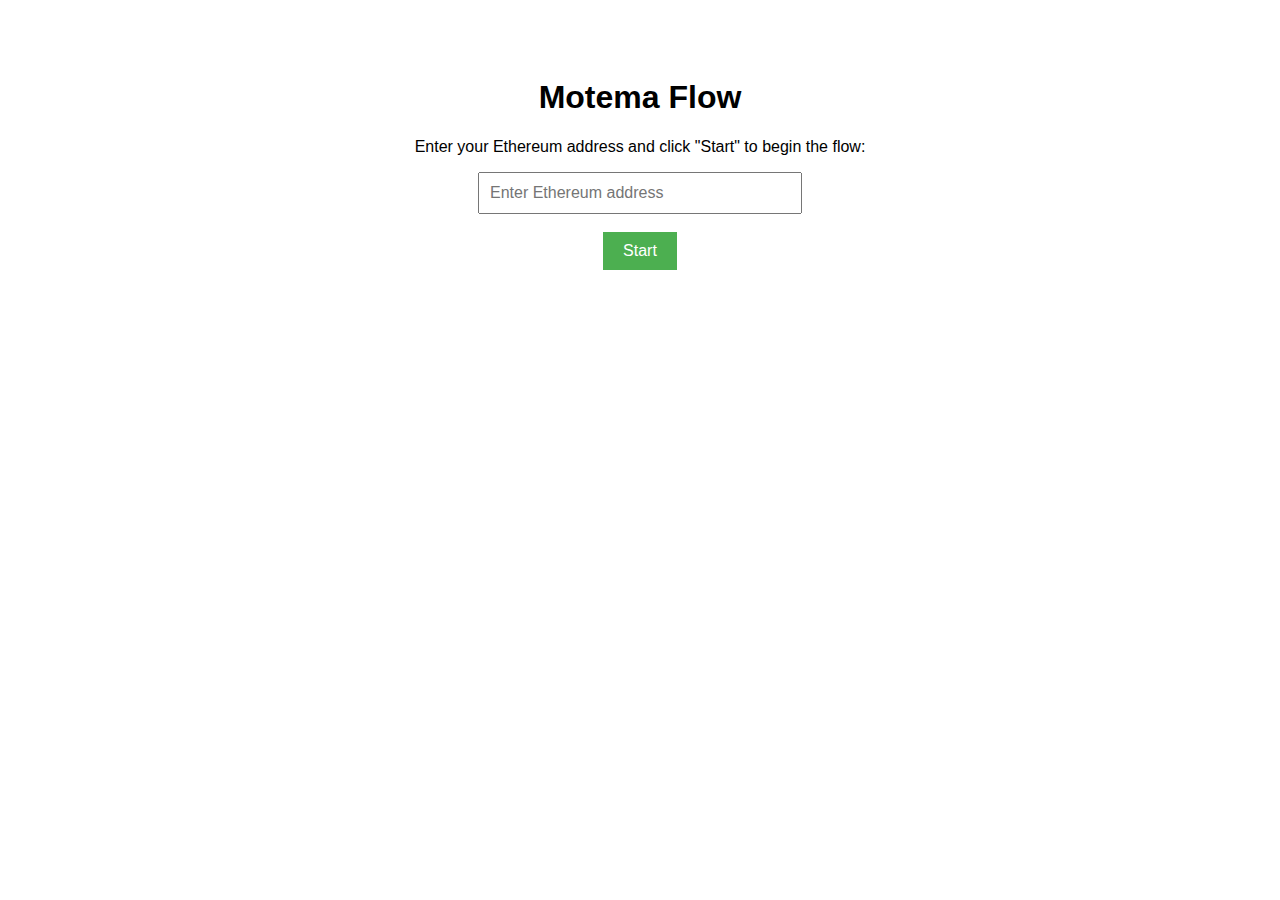
<file: zkml_geiger/index.html>
<!DOCTYPE html>
<html>
  <head>
    <title>Motema Flow</title>
    <style>
      body {
        font-family: Arial, sans-serif;
        text-align: center;
        padding-top: 50px;
      }
      input[type="text"] {
        padding: 10px;
        font-size: 16px;
        width: 300px;
      }
      button {
        padding: 10px 20px;
        font-size: 16px;
        background-color: #4CAF50;
        color: white;
        border: none;
        cursor: pointer;
      }
    </style>
  </head>
  <body>
    <h1>Motema Flow</h1>
    <p>Enter your Ethereum address and click "Start" to begin the flow:</p>
    <input type="text" id="addressInput" placeholder="Enter Ethereum address" />
    <br /><br />
    <button id="startButton">Start</button>
    <div id="transactionStatus"></div>

    <script>
      const startButton = document.getElementById("startButton");
      const addressInput = document.getElementById("addressInput");
      const transactionStatusDiv = document.getElementById("transactionStatus");

      startButton.addEventListener("click", () => {
        const address = addressInput.value;
        if (address) {
          fetch("/start", {
            method: "POST",
            headers: {
              "Content-Type": "application/x-www-form-urlencoded",
            },
            body: `address=${encodeURIComponent(address)}`,
          })
            .then((response) => response.text())
            .then((data) => {
              alert(data);
            })
            .catch((error) => {
              alert("An error occurred: " + error);
            });
        } else {
          alert("Please enter an Ethereum address.");
        }
      });

      function setupEventSource() {
        const eventSource = new EventSource("/stream");
        eventSource.onmessage = (event) => {
          transactionStatusDiv.textContent = event.data;
        };
        eventSource.onerror = (error) => {
          console.error("EventSource failed:", error);
        };
      }
    </script>
  </body>
</html>
</file>
